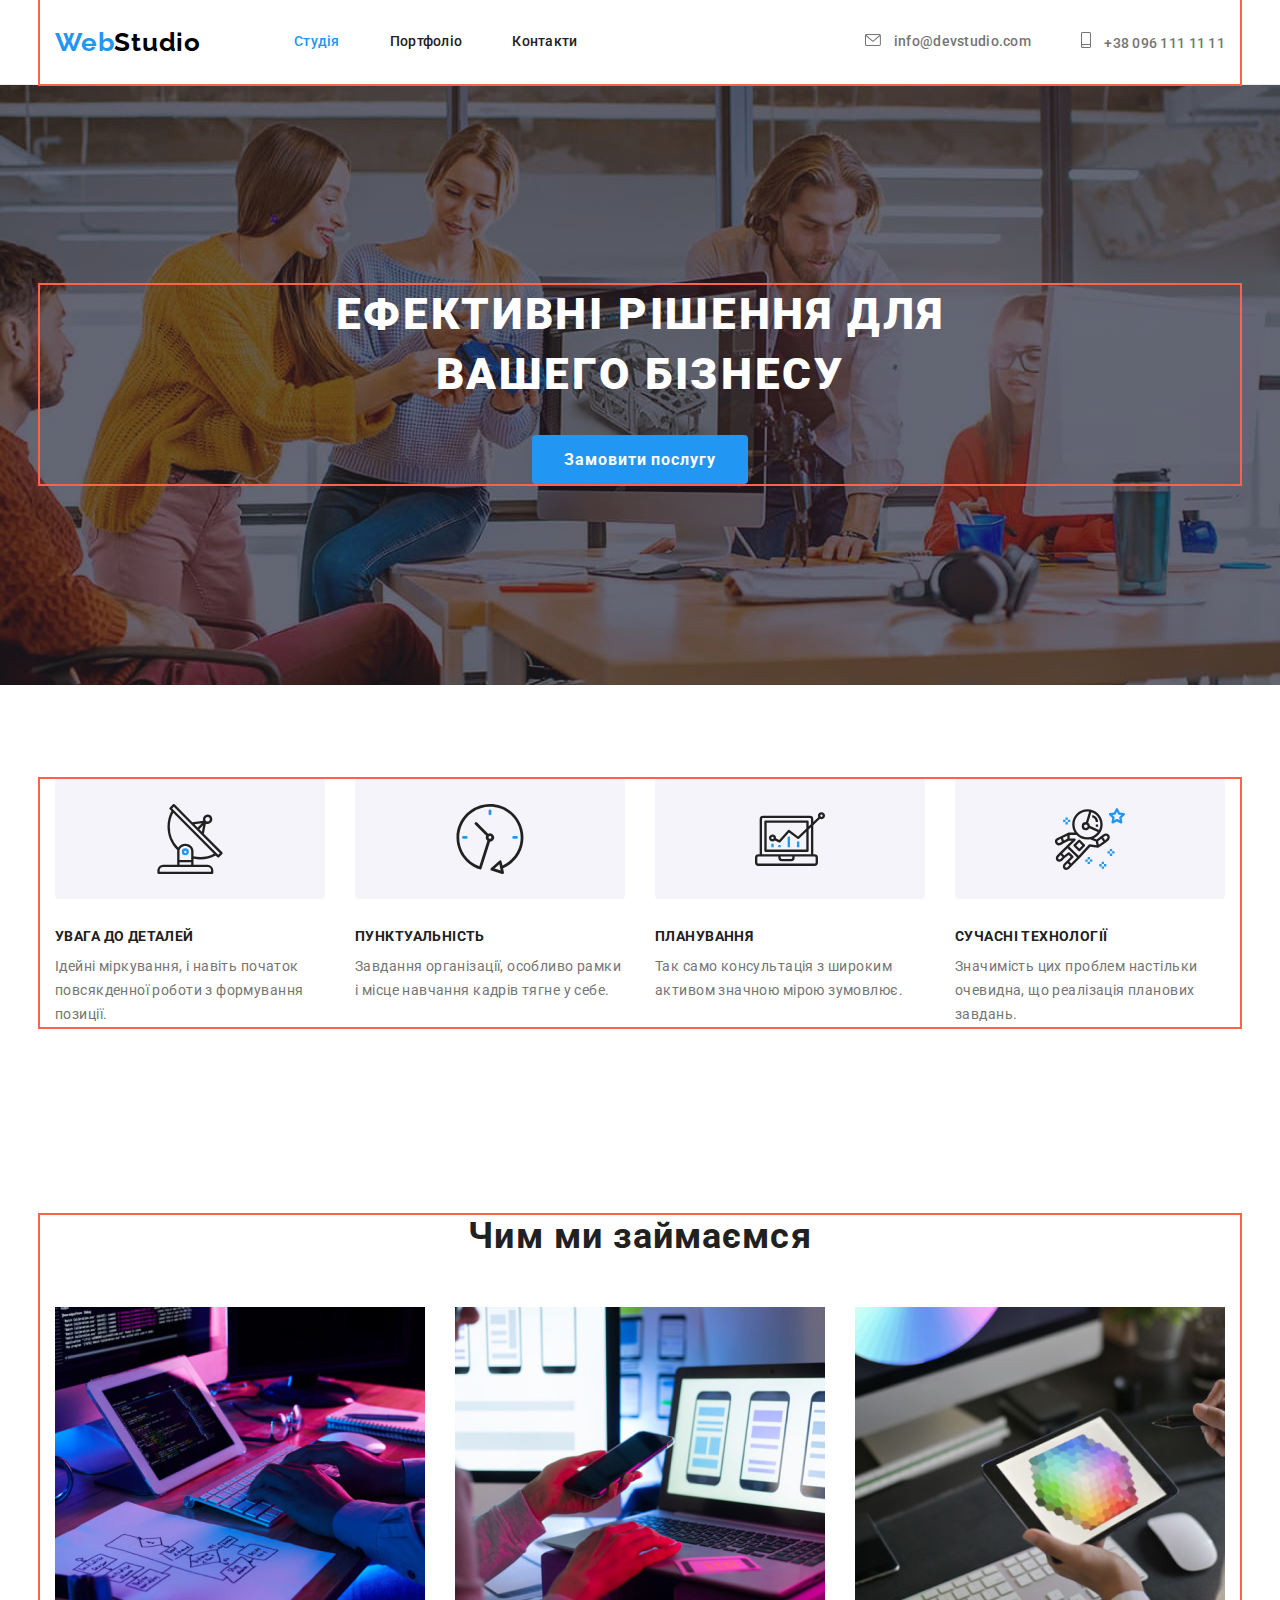
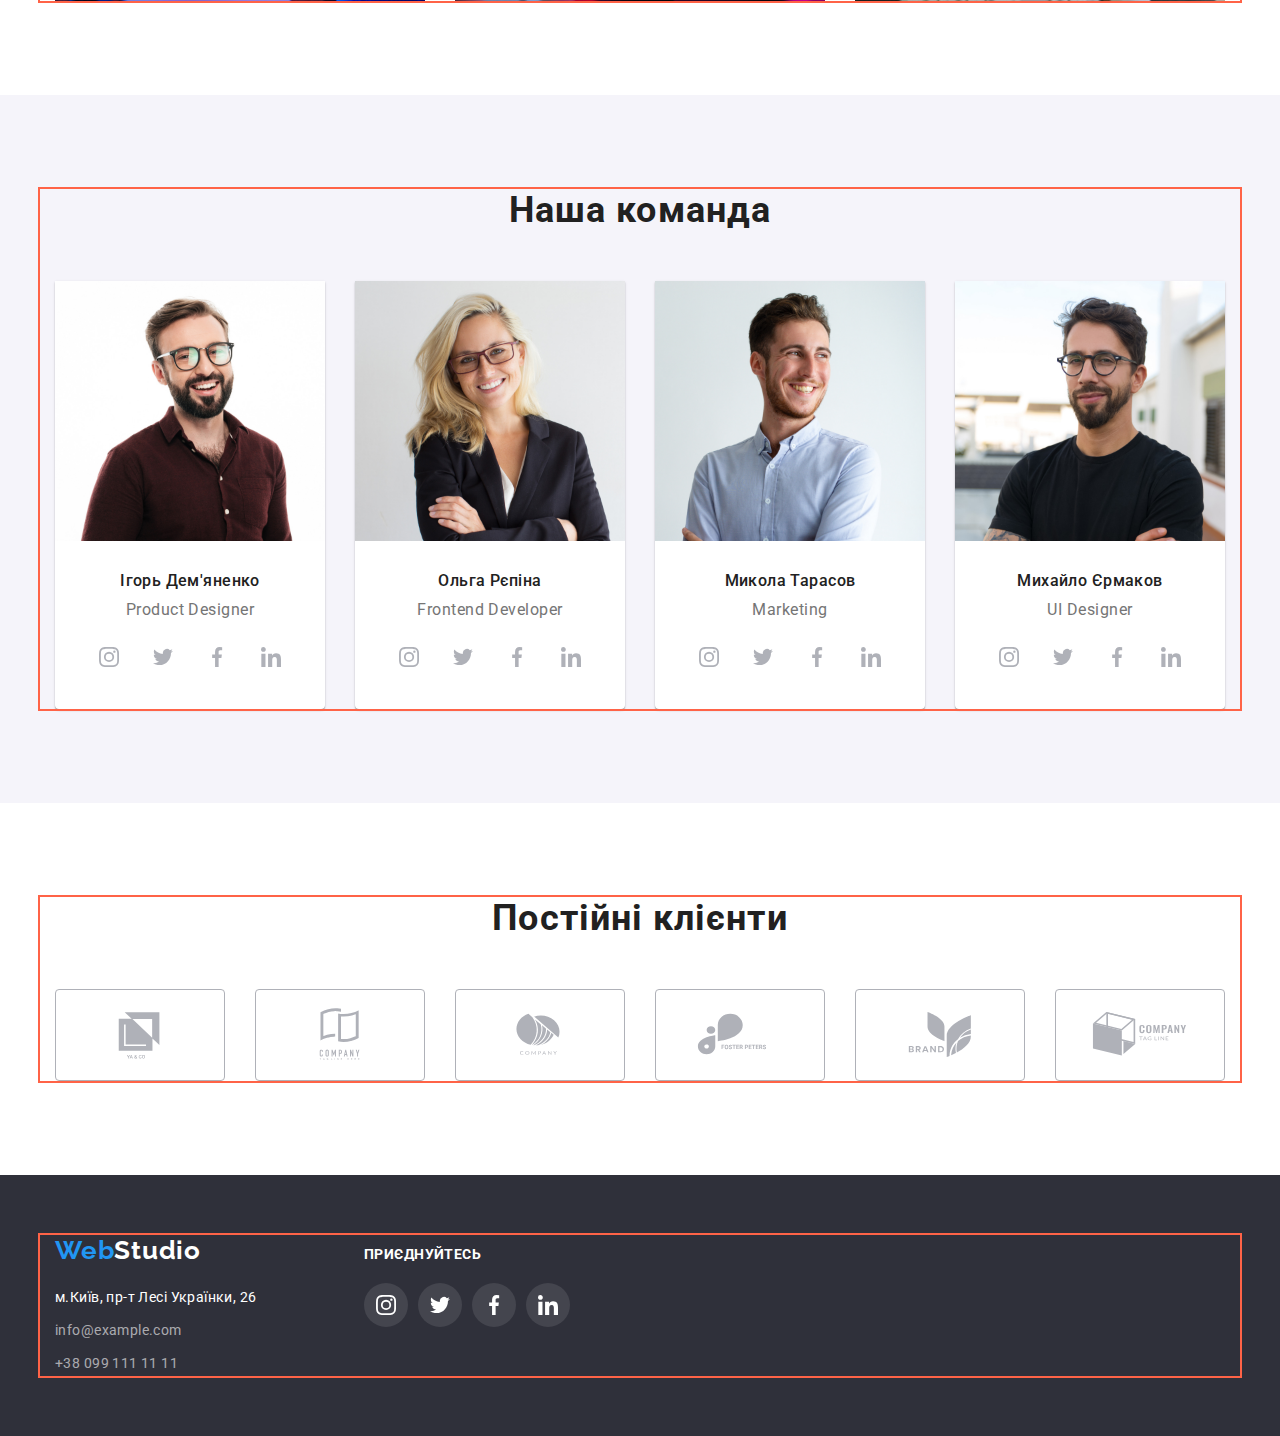
<file: index.html>
<!DOCTYPE html>
<html lang="uk">
<head>
    <meta charset="UTF-8">
    <meta http-equiv="X-UA-Compatible" content="IE=edge">
    <meta name="viewport" content="width=device-width, initial-scale=1.0">
    <title>Студія</title>
    <!--Основні шрифти-->
    <link rel="preconnect" href="https://fonts.googleapis.com">
    <link rel="preconnect" href="https://fonts.gstatic.com" crossorigin>
    <link href="https://fonts.googleapis.com/css2?family=Raleway:wght@700&family=Roboto:wght@400;500;700;900&display=swap"
        rel="stylesheet">
    <link rel="stylesheet" href="https://cdnjs.cloudflare.com/ajax/libs/modern-normalize/1.1.0/modern-normalize.min.css">
    <!--Основні стилі-->
    <link rel="stylesheet" href="./css/styles.css">
</head>
<body>
    <!--Навігація-->
    <header class="header">
        <div class="container header-container">
        <nav class="nav">
        <!-- <section class="nav-container"> -->
        <a href="/" class="logo">Web<span class="logo-light">Studio</span></a>
            <ul class="site-nav">
                <li class="site-nav-item"><a class="current site-nav-link link" href="./index.html">Студія</a></li>
                <li class="site-nav-item"><a class="site-nav-link link" href="./portfolio.html">Портфоліо</a></li>
                <li class="site-nav-item"><a class="site-nav-link link" href="">Контакти</a></li>
            </ul>
        </nav>
            <ul class="auth-nav">
                <li class="auth-nav-item"> 
                    <a class="auth-nav-link" href="mailto:info@example.com">
                    <svg aria-label="Іконка конверт" class="icon-mail" width="16" height="12">
                        <use href="./images/symbol-defs.svg#icon-envelopehoveropt"></use>
                    </svg>
                    info@devstudio.com</a>
                </li>
                <li class="auth-nav-item"> 
                    <a class="auth-nav-link" href="tel:+380991111111">
                        <svg aria-label="Іконка телефон" class="icon-tel" width="10" height="16">
                            <use href="./images/symbol-defs.svg#icon-smartphoneopt"></use>
                        </svg>
                    +38 096 111 11 11</a></li>
                </ul>
        </div>
    </header>



<main>
        <!--Герой-->
        <section class="hero">
            <div class="container hero-container"> 
            <h1 class="hero-title">Ефективні рішення для вашего бізнесу</h1>
            <!--Кнопка Замовити послугу-->
            <button class="hero-button" type="button">Замовити послугу</button>
            </div>
        </section>

        <!--Секція переваг-->
        <section class="features section">
        <div class="container">
        <h2 hidden class="features-title">Переваги</h2>
        <ul class="features-list">
            <li class="features-item icon-anten features-item--anten">
                <div class="icon-features"> 
                <svg aria-label="Іконка антена" class="icon-antenna" width="70" height="70">
                    <use href="./images/symbol-defs.svg#icon-antennaopt"></use>
                </svg>
                </div>
                <h3 class="features-caption">Увага до деталей</h3>
                <p class="features-text">Ідейні міркування, і навіть початок повсякденної роботи з формування позиції.</p> 
            </li>
            <li class="features-item icon-clock features-item--clock"> 
                <div class="icon-features">
                    <svg aria-label="Іконка годинник" class="icon-clockopt" width="70" height="70">
                        <use href="./images/symbol-defs.svg#icon-clockopt"></use>
                    </svg>
                </div>
                <h3 class="features-caption">Пунктуальність</h3>
                <p class="features-text">Завдання організації, особливо рамки і місце навчання кадрів тягне у себе.</p> 
            </li>
            <li class="features-item icon-diagram features-item--diagram"> 
                <div class="icon-features">
                    <svg aria-label="Іконка діаграма" class="icon-diagramopt" width="70" height="70">
                        <use href="./images/symbol-defs.svg#icon-diagramopt"></use>
                    </svg>
                </div>
                <h3 class="features-caption">Планування</h3> 
                <p class="features-text">Так само консультація з широким активом значною мірою зумовлює.</p>
            </li>
            <li class="features-item icon-astornaut features-item--astornaut"> 
                <div class="icon-features">
                    <svg aria-label="Іконка астронавт" class="icon-astronautopt" width="70" height="70">
                        <use href="./images/symbol-defs.svg#icon-astronautopt"></use>
                    </svg>
                </div>
                <h3 class="features-caption">Сучасні технології</h3> 
                <p class="features-text">Значимість цих проблем настільки очевидна, що реалізація планових завдань.</p>
            </li>
        </ul>
        </div>
        </section>

        <!--Секція Чим ми займаємся, три фото-->
        <section class="section job-section">
        <div class="container">
        <h2 class="job">Чим ми займаємся</h2>
        <ul class="job-img">
            <li class="job-item"> <img src="./images/kod.jpg" alt="написання коду" width="370" height="294"> </li>
            <li class="job-item"> <img src="./images/adaptive.jpg" alt="адаптивна верстка" width="370" height="294"> </li>
            <li class="job-item"> <img src="./images/pixel.jpg" alt="оптимізація зображень" width="370" height="294"> </li>
        </ul>
        </div>
    </section>
    <!--Секція а команда-->
    <section class="people section">
        <div class="container">
        <h2 class="people-title">Наша команда</h2>
        <ul class="people-list">
            <li class="people-item">
                <div class="card">
                <img src="./images/photo1.jpg" alt="здесь мы хотели показать вам фото Игоря Демьяненко" width="270" height="260">
                <div class="fio-post">
                <h3 class="fio">Ігорь Дем'яненко</h3>
                <p class="post">Product Designer</p>
                <ul class="social-list">
                    <li class="social-list-item">
                        <a href="" class="social-list-link">
                            <svg aria-label="іконка інстаграму" class="social-list-icon" width="20" height="20">
                                <use href="./images/symbol-defs.svg#icon-instaopt" ></use>
                            </svg>
                        </a>
                    </li>
                    <li class="social-list-item">
                        <a href="" class="social-list-link">
                            <svg aria-label="іконка твітеру" class="social-list-icon" width="20" height="20">
                                <use href="./images/symbol-defs.svg#icon-twitteropt"></use>
                            </svg>
                        </a>
                    </li>
                    <li class="social-list-item">
                        <a href="" class="social-list-link">
                            <svg aria-label="іконка фейсбуку" class="social-list-icon" width="20" height="20">
                                <use href="./images/symbol-defs.svg#icon-facebookopt" ></use>
                            </svg>
                        </a>
                    </li>
                    <li class="social-list-item">
                        <a href="" class="social-list-link">
                            <svg aria-label="іконка лінкедіну" class="social-list-icon" width="20" height="20">
                                <use href="./images/symbol-defs.svg#icon-linkedinopt"></use>
                            </svg>
                        </a>
                    </li>
                </ul>
                </div>
                </div>
            </li>
            <li class="people-item">
                <div class="card">
                <img src="./images/photo2.jpg" alt="здесь мы хотели показать вам фото Ольги Репиной" width="270" height="260">
                <div class="fio-post">
                <h3 class="fio">Ольга Рєпіна</h3>
                <p class="post">Frontend Developer</p>
                <ul class="social-list">
                    <li class="social-list-item">
                        <a href="" class="social-list-link">
                            <svg aria-label="іконка інстаграму" class="social-list-icon" width="20" height="20">
                                <use href="./images/symbol-defs.svg#icon-instaopt"></use>
                            </svg>
                        </a>
                    </li>
                    <li class="social-list-item">
                        <a href="" class="social-list-link">
                            <svg aria-label="іконка твітеру" class="social-list-icon" width="20" height="20">
                                <use href="./images/symbol-defs.svg#icon-twitteropt"></use>
                            </svg>
                        </a>
                    </li>
                    <li class="social-list-item">
                        <a href="" class="social-list-link">
                            <svg aria-label="іконка фейсбуку" class="social-list-icon" width="20" height="20">
                                <use href="./images/symbol-defs.svg#icon-facebookopt"></use>
                            </svg>
                        </a>
                    </li>
                    <li class="social-list-item">
                        <a href="" class="social-list-link">
                            <svg aria-label="іконка лінкедіну" class="social-list-icon" width="20" height="20">
                                <use href="./images/symbol-defs.svg#icon-linkedinopt"></use>
                            </svg>
                        </a>
                    </li>
                </ul>
                </div>
                </div>
            </li>
            <li class="people-item">
                <div class="card">
                <img src="./images/photo3.jpg" alt="здесь мы хотели показать вам фото Николая Тарасова" width="270" height="260">
                <div class="fio-post">
                <h3 class="fio">Микола Тарасов</h3>
                <p class="post">Marketing</p>
                <ul class="social-list">
                    <li class="social-list-item">
                        <a href="" class="social-list-link">
                            <svg aria-label="іконка інстаграму" class="social-list-icon" width="20" height="20">
                                <use href="./images/symbol-defs.svg#icon-instaopt"></use>
                            </svg>
                        </a>
                    </li>
                    <li class="social-list-item">
                        <a href="" class="social-list-link">
                            <svg aria-label="іконка твітеру" class="social-list-icon" width="20" height="20">
                                <use href="./images/symbol-defs.svg#icon-twitteropt"></use>
                            </svg>
                        </a>
                    </li>
                    <li class="social-list-item">
                        <a href="" class="social-list-link">
                            <svg aria-label="іконка фейсбуку" class="social-list-icon" width="20" height="20">
                                <use href="./images/symbol-defs.svg#icon-facebookopt"></use>
                            </svg>
                        </a>
                    </li>
                    <li class="social-list-item">
                        <a href="" class="social-list-link">
                            <svg aria-label="іконка лінкедіну" class="social-list-icon" width="20" height="20">
                                <use href="./images/symbol-defs.svg#icon-linkedinopt"></use>
                            </svg>
                        </a>
                    </li>
                </ul>
                </div>
                </div>
            </li>
            <li class="people-item">
                <div class="card">
                <img src="./images/photo4.jpg" alt="здесь мы хотели показать вам фото Михаила Ермакова" width="270" height="260">
                <div class="fio-post">
                <h3 class="fio">Михайло Єрмаков</h3>
                <p class="post">UI Designer</p>
                <ul class="social-list">
                    <li class="social-list-item">
                        <a href="" class="social-list-link">
                            <svg aria-label="іконка інстаграму" class="social-list-icon" width="20" height="20">
                                <use href="./images/symbol-defs.svg#icon-instaopt"></use>
                            </svg>
                        </a>
                    </li>
                    <li class="social-list-item">
                        <a href="" class="social-list-link">
                            <svg aria-label="іконка твітеру" class="social-list-icon" width="20" height="20">
                                <use href="./images/symbol-defs.svg#icon-twitteropt"></use>
                            </svg>
                        </a>
                    </li>
                    <li class="social-list-item">
                        <a href="" class="social-list-link">
                            <svg aria-label="іконка фейсбуку" class="social-list-icon" width="20" height="20">
                                <use href="./images/symbol-defs.svg#icon-facebookopt"></use>
                            </svg>
                        </a>
                    </li>
                    <li class="social-list-item">
                        <a href="" class="social-list-link">
                            <svg aria-label="іконка лінкедіну" class="social-list-icon" width="20" height="20">
                                <use href="./images/symbol-defs.svg#icon-linkedinopt"></use>
                            </svg>
                        </a>
                    </li>
                </ul>
                </div>
                </div>
            </li>
        </ul>
        </div>
        
    </section>
</main>
<!--Секція постійні клієнти-->
<section class="section job-section">
    <div class="container">
        <h2 class="klient-title">Постійні клієнти</h2>
        <ul class="klient-list">
            <li class="logo-klient-item">
                <a href="" class="logo-klient-item-link">
                    <svg aria-label="логотип клієнта" class="logo-klient-item-icon" width="106" height="60">
                        <use href="./images/symbol-defs.svg#icon-Logo1o"></use>
                    </svg>
                </a>
            </li>
            <li class="social-list-item">
                <a href="" class="logo-klient-item-link">
                    <svg aria-label="логотип клієнта" class="logo-klient-item-icon" width="106" height="60">
                        <use href="./images/symbol-defs.svg#icon-Logo2o"></use>
                    </svg>
                </a>
            </li>
            <li class="social-list-item">
                <a href="" class="logo-klient-item-link">
                    <svg aria-label="логотип клієнта" class="logo-klient-item-icon" width="106" height="60">
                        <use href="./images/symbol-defs.svg#icon-Logo3o"></use>
                    </svg>
                </a>
            </li>
            <li class="social-list-item">
                <a href="" class="logo-klient-item-link">
                    <svg aria-label="логотип клієнта" class="logo-klient-item-icon" width="106" height="60">
                        <use href="./images/symbol-defs.svg#icon-Logo4o"></use>
                    </svg>
                </a>
            </li>
            <li class="social-list-item">
                <a href="" class="logo-klient-item-link">
                    <svg aria-label="логотип клієнта" class="logo-klient-item-icon" width="106" height="60">
                        <use href="./images/symbol-defs.svg#icon-Logo5o"></use>
                    </svg>
                </a>
            </li>
            <li class="social-list-item">
                <a href="" class="logo-klient-item-link">
                    <svg aria-label="логотип клієнта" class="logo-klient-item-icon" width="106" height="60">
                        <use href="./images/symbol-defs.svg#icon-Logo6o"></use>
                    </svg>
                </a>
            </li>
        </ul>
    </div>
</section>
<!--Секція Футер-->

    <footer class="footer">
        <div class="container footer-box">
            <div class="cont">
        <a href="/" class="logo footer-logo">Web<span class="logo-dark">Studio</span></a>
        <address>
            <ul>
                <li class="footer-cont"> <a class="footer-link footer-map" href="https://www.google.com.ua/maps/place/%D0%B1%D1%83%D0%BB%D1%8C%D0%B2%D0%B0%D1%80+%D0%9B%D0%B5%D1%81%D1%96+%D0%A3%D0%BA%D1%80%D0%B0%D1%97%D0%BD%D0%BA%D0%B8,+26,+%D0%9A%D0%B8%D1%97%D0%B2,+02000/@50.4265841,30.5361971,17z/data=!4m5!3m4!1s0x40d4cf0e033ecbe9:0x57a4dffefec77da0!8m2!3d50.4265807!4d30.5383858"> м.Київ, пр-т Лесі Українки, 26</a> </li>
                <li class="footer-cont"> <a class="footer-link footer-contact" href="mailto:info@example.com">info@example.com</a> </li>
                <li class="footer-cont"> <a class="footer-link footer-contact" href="tel:+380991111111">+38 099 111 11 11</a> </li>
            </ul>
        </address>
        </div>
        <div class="join">
        <p class="title-join">Приєднуйтесь</p>
        <ul class="social-list">
            <li class="social-list-item">
                <a href="" class="footer-social-list-link">
                    <svg aria-label="іконка інстаграму" class="footer-social-list-icon" width="20" height="20">
                        <use href="./images/symbol-defs.svg#icon-instaopt"></use>
                    </svg>
                </a>
            </li>
            <li class="social-list-item">
                <a href="" class="footer-social-list-link">
                    <svg aria-label="іконка твітеру" class="footer-social-list-icon" width="20" height="20">
                        <use href="./images/symbol-defs.svg#icon-twitteropt"></use>
                    </svg>
                </a>
            </li>
            <li class="social-list-item">
                <a href="" class="footer-social-list-link">
                    <svg aria-label="іконка фейсбуку" class="footer-social-list-icon" width="20" height="20">
                        <use href="./images/symbol-defs.svg#icon-facebookopt"></use>
                    </svg>
                </a>
            </li>
            <li class="social-list-item">
                <a href="" class="footer-social-list-link">
                    <svg aria-label="іконка лінкедіну" class="footer-social-list-icon" width="20" height="20">
                        <use href="./images/symbol-defs.svg#icon-linkedinopt"></use>
                    </svg>
                </a>
            </li>
        </ul>
   
    </div>
    </div>
        
    </footer>
    
</body>
</html>
</file>
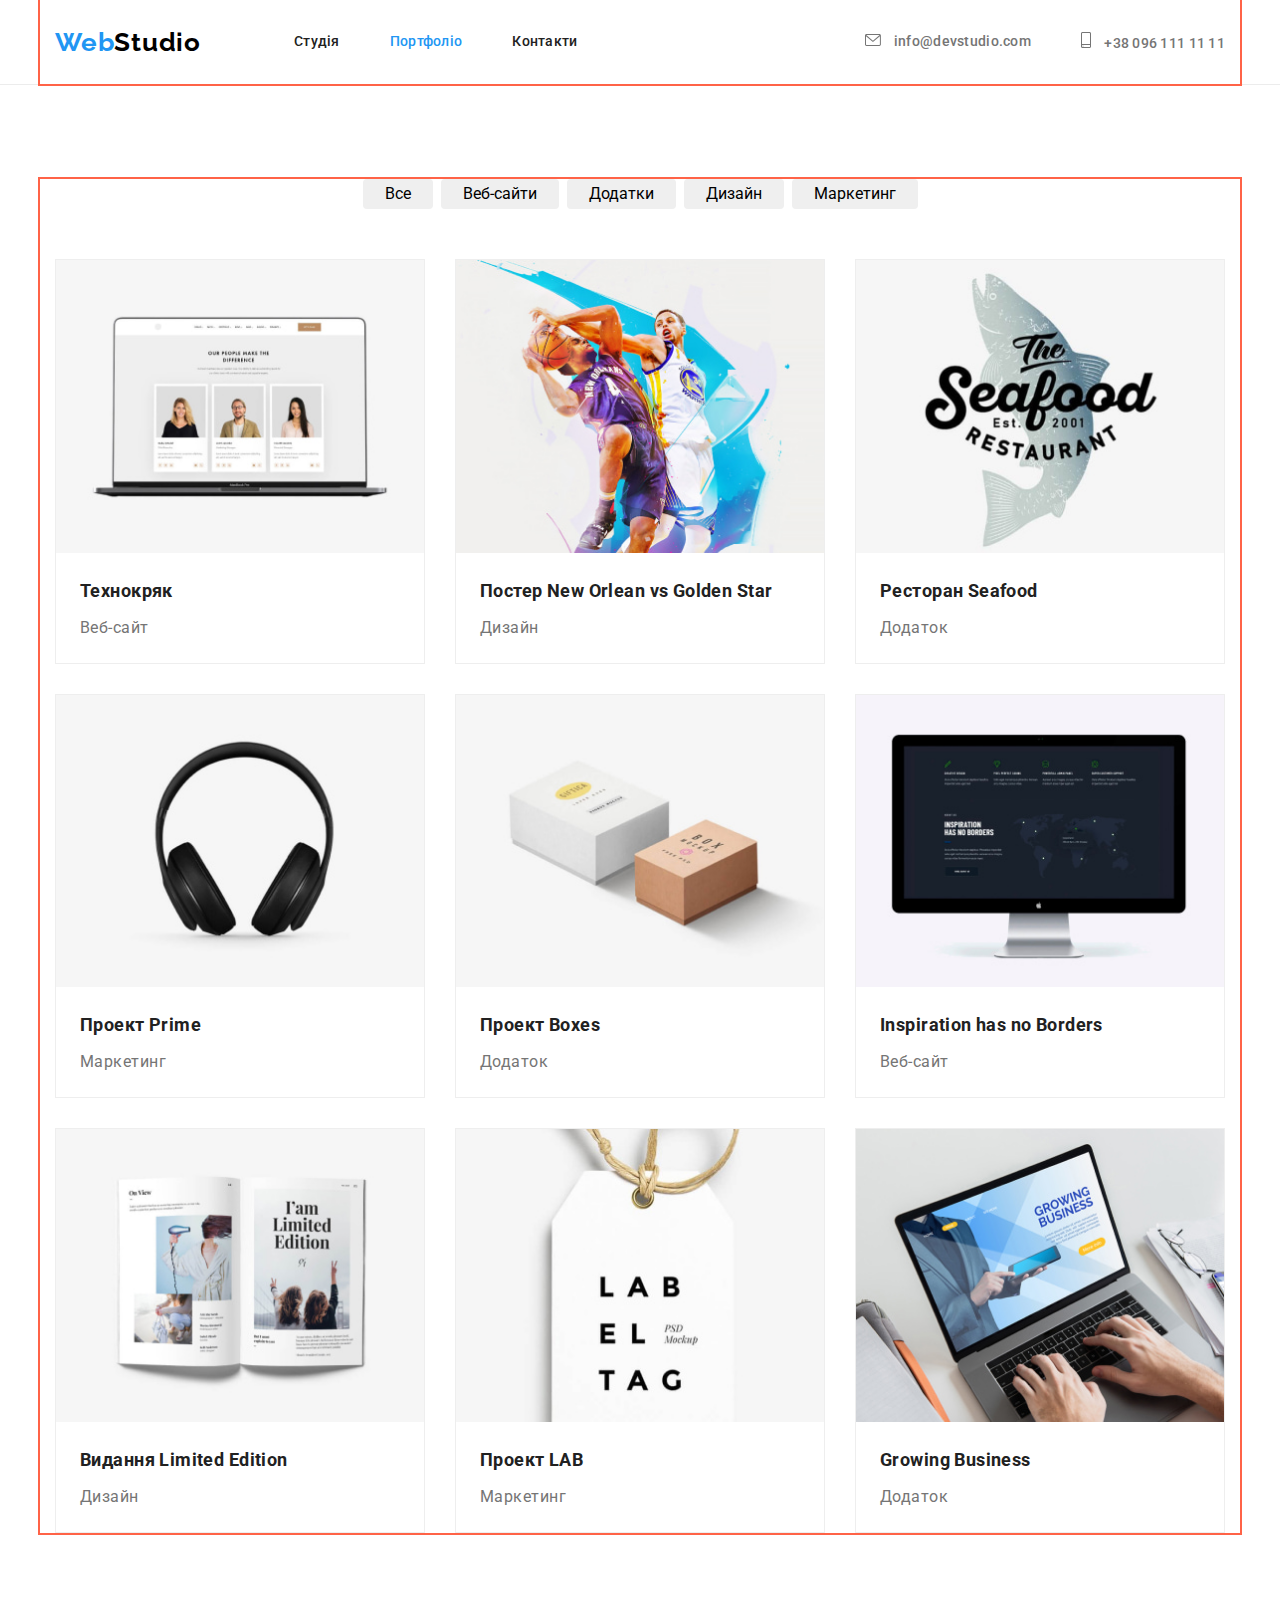
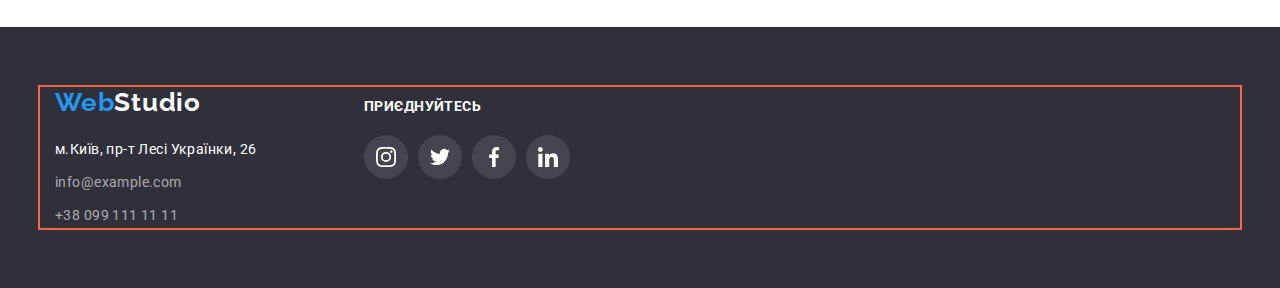
<file: portfolio.html>
<!DOCTYPE html>
<html lang="uk">

<head>
    <meta charset="UTF-8">
    <meta http-equiv="X-UA-Compatible" content="IE=edge">
    <meta name="viewport" content="width=device-width, initial-scale=1.0">
    <title>Портфоліо</title>
    <!--Основні шрифти-->
    <link rel="preconnect" href="https://fonts.googleapis.com">
    <link rel="preconnect" href="https://fonts.gstatic.com" crossorigin>
    <link href="https://fonts.googleapis.com/css2?family=Raleway:wght@700&family=Roboto:wght@400;500;700;900&display=swap"
        rel="stylesheet">
    <link rel="stylesheet" href="https://cdnjs.cloudflare.com/ajax/libs/modern-normalize/1.1.0/modern-normalize.min.css">
    <!--Основні стилі-->
    <link rel="stylesheet" href="./css/styles.css">
</head>

<body>
    <header class="header">
        <div class="container header-container">
            <nav class="nav">
                <!-- <section class="nav-container"> -->
                <a href="/" class="logo">Web<span class="logo-light">Studio</span></a>
                <ul class="site-nav">
                    <li class="site-nav-item"><a class="site-nav-link link" href="./index.html">Студія</a></li>
                    <li class="site-nav-item"><a class="current site-nav-link link" href="./portfolio.html">Портфоліо</a></li>
                    <li class="site-nav-item"><a class="site-nav-link link" href="">Контакти</a></li>
                </ul>
            </nav>
            <ul class="auth-nav">
                <li class="auth-nav-item">
                    <a class="auth-nav-link" href="mailto:info@example.com">
                        <svg aria-label="Іконка конверт" class="icon-mail" width="16" height="12">
                            <use href="./images/symbol-defs.svg#icon-envelopehoveropt"></use>
                        </svg>
                        info@devstudio.com</a>
                </li>
                <li class="auth-nav-item">
                    <a class="auth-nav-link" href="tel:+380991111111">
                        <svg aria-label="Іконка телефон" class="icon-tel" width="10" height="16">
                            <use href="./images/symbol-defs.svg#icon-smartphoneopt"></use>
                        </svg>
                        +38 096 111 11 11</a>
                </li>
            </ul>
        </div>
    </header>
    <main>

        <!--Секція фільтрів-->
        <section class="section">
            <div class="container">
            <h1 hidden>Фільтр</h1>
            <ul class="filtr">
                <li class="filtr-item"><button class="btn" type="button">Все</button></li>
                <li class="filtr-item"><button class="btn" type="button">Веб-сайти</button></li>
                <li class="filtr-item"><button class="btn" type="button">Додатки</button></li>
                <li class="filtr-item"><button class="btn" type="button">Дизайн</button></li>
                <li class="filtr-item"><button class="btn" type="button">Маркетинг</button></li>
            </ul>
        
            <ul class="portfolio">
                <li class="portfolio-item">
                    <img class="" src="./images/tehnokriak.jpg" alt="здесь мы хотели показать вам как выглядит сайт Технокряка на мониторе" 
                          width="370"
                          height="294">
                    <div class="portfolio-name-tipe">
                    <h2 class="portfolio-name">Технокряк</h2>
                    <p class="portfolio-tipe">Веб-сайт</p>
                    </div>
                </li>
                <li class="portfolio-item">
                    <img class="" src="./images/orlean.jpg" alt="здесь мы хотели показать вам дизайн постера New Orlean vs Golden Star" 
                          width="370"
                          height="294">
                    <div class="portfolio-name-tipe">
                    <h2 class="portfolio-name">Постер New Orlean vs Golden Star</h2>
                    <p class="portfolio-tipe">Дизайн</p>
                    </div>
                </li>
                <li class="portfolio-item">
                    <img class="" src="./images/seafood.jpg" alt="здесь мы хотели показать вам иконку приложения ресторана Seafood" 
                          width="370"
                          height="294">
                    <div class="portfolio-name-tipe">
                    <h2 class="portfolio-name">Ресторан Seafood</h2>
                    <p class="portfolio-tipe">Додаток</p>
                    </div>
                </li>
                <li class="portfolio-item">
                    <img class="" src="./images/prime.jpg" alt="тут изображены наушники" 
                          width="370"
                          height="294">
                    <div class="portfolio-name-tipe">
                    <h2 class="portfolio-name">Проект Prime</h2>
                    <p class="portfolio-tipe">Маркетинг</p>
                    </div>
                </li>
                <li class="portfolio-item">
                    <img class="" src="./images/boxes.jpg" alt="на картинке изображение двух коробок" 
                          width="370"
                          height="294">
                    <div class="portfolio-name-tipe">
                    <h2 class="portfolio-name">Проект Boxes</h2>
                    <p class="portfolio-tipe">Додаток</p>
                    </div>
                </li>
                <li class="portfolio-item">
                    <img class="" src="./images/inspiration.jpg" alt="здесь мы хотели показать вам как выглядит сайт Inspiration has no Borders " 
                          width="370"
                          height="294">
                    <div class="portfolio-name-tipe">
                    <h2 class="portfolio-name">Inspiration has no Borders</h2>
                    <p class="portfolio-tipe">Веб-сайт</p>
                    </div>
                </li>
                <li class="portfolio-item">
                    <img class="" src="./images/edition.jpg" alt="здесь мы хотели показать вам как выглядит дизайн разворота издания Limited Edition" 
                          width="370"
                          height="294">
                    <div class="portfolio-name-tipe">
                    <h2 class="portfolio-name">Видання Limited Edition</h2>
                    <p class="portfolio-tipe">Дизайн</p>
                    </div>
                </li>
                <li class="portfolio-item">
                    <img class="" src="./images/lab.jpg" alt="здесь мы хотели показать вам бирку проекта LAB" 
                          width="370"
                          height="294">
                    <div class="portfolio-name-tipe">
                    <h2 class="portfolio-name">Проект LAB</h2>
                    <p class="portfolio-tipe">Маркетинг</p>
                    </div>
                </li>
                <li class="portfolio-item">
                    <img class="" src="./images/business.jpg" alt="здесь мы хотели показать вам как выглядит приложение Growing Business на мониторе ноутбука" 
                          width="370"
                          height="294">
                    <div class="portfolio-name-tipe">
                    <h2 class="portfolio-name">Growing Business</h2>
                    <p class="portfolio-tipe">Додаток</p>
                    </div>
                </li>
            </ul>
        </div>
        </section>
    </main>

    <!--Секція Футер-->
<footer class="footer">
    <div class="container footer-box">
        <div class="cont">
            <a href="/" class="logo footer-logo">Web<span class="logo-dark">Studio</span></a>
            <address>
                <ul>
                    <li class="footer-cont"> <a class="footer-link footer-map"
                            href="https://www.google.com.ua/maps/place/%D0%B1%D1%83%D0%BB%D1%8C%D0%B2%D0%B0%D1%80+%D0%9B%D0%B5%D1%81%D1%96+%D0%A3%D0%BA%D1%80%D0%B0%D1%97%D0%BD%D0%BA%D0%B8,+26,+%D0%9A%D0%B8%D1%97%D0%B2,+02000/@50.4265841,30.5361971,17z/data=!4m5!3m4!1s0x40d4cf0e033ecbe9:0x57a4dffefec77da0!8m2!3d50.4265807!4d30.5383858">
                            м.Київ, пр-т Лесі Українки, 26</a> </li>
                    <li class="footer-cont"> <a class="footer-link footer-contact"
                            href="mailto:info@example.com">info@example.com</a> </li>
                    <li class="footer-cont"> <a class="footer-link footer-contact" href="tel:+380991111111">+38 099 111
                            11 11</a> </li>
                </ul>
            </address>
        </div>
        <div class="join">
            <p class="title-join">Приєднуйтесь</p>
            <ul class="social-list">
                <li class="social-list-item">
                    <a href="" class="footer-social-list-link">
                        <svg aria-label="іконка інстаграму" class="footer-social-list-icon" width="20" height="20">
                            <use href="./images/symbol-defs.svg#icon-instaopt"></use>
                        </svg>
                    </a>
                </li>
                <li class="social-list-item">
                    <a href="" class="footer-social-list-link">
                        <svg aria-label="іконка твітеру" class="footer-social-list-icon" width="20" height="20">
                            <use href="./images/symbol-defs.svg#icon-twitteropt"></use>
                        </svg>
                    </a>
                </li>
                <li class="social-list-item">
                    <a href="" class="footer-social-list-link">
                        <svg aria-label="іконка фейсбуку" class="footer-social-list-icon" width="20" height="20">
                            <use href="./images/symbol-defs.svg#icon-facebookopt"></use>
                        </svg>
                    </a>
                </li>
                <li class="social-list-item">
                    <a href="" class="footer-social-list-link">
                        <svg aria-label="іконка лінкедіну" class="footer-social-list-icon" width="20" height="20">
                            <use href="./images/symbol-defs.svg#icon-linkedinopt"></use>
                        </svg>
                    </a>
                </li>
            </ul>

        </div>
    </div>

</footer>

</body>

</html>
</file>
<file: css/styles.css>
/*font-family: "Raleway", sans-serif;
font-family: "Roboto", sans-serif;*/

/*#FFFFFF фон навігації
#F5F4FA фон під командою
#2F303A темний герой
#2196f3 голубий акцент тексту
#212121 заголовки
#757575 текст
 #000000 лого*/

:root {
  /*Основные шрифты*/
  --main-font: Roboto, sans-serif;
  --secondary-font: Raleway, sans-serif;

  /*Светлая тема текста*/
  --accent-txt-cl: #2196f3;
  --primary-light-cl: #212121;
  --secondary-light-cl: #757575;
  --logo-light-cl: #000000;

  /*Темная тема текста*/
  --primary-dark-cl: #ffffff;
  --secondary-dark-cl: rgba(255, 255, 255, 0.6);

  /*Светлая тема фона*/
  --primary-light-bg: #f5f4fa;
  --nav-bg: #ffffff;

  /*Темная тема фона*/
  --secondary-dark-bg: #2f303a;
}

body {
  font-family: var(--main-font);
  font-size: 14px;
  line-height: 1.71;
  letter-spacing: 0.03em;
  color: var(--secondary-light-cl);
  background-color: var(--primary-dark-cl);
}

/* відмінити точки в списках */
ul {
  padding: 0;
  margin: 0;
  list-style: none;
}

h1,
h2,
h3,
p {
  margin: 0;
}

/* логотип */
.logo {
  text-decoration: none;
  font-family: var(--secondary-font);
  font-weight: 700;
  font-size: 26px;
  line-height: 1.19;
  letter-spacing: 0.03em;
  color: var(--accent-txt-cl);
  padding-top: 24px;
  padding-bottom: 24px;
  margin-right: 93px;
}

span.logo-light {
  color: var(--logo-light-cl);
}

header {
  border-bottom: 1px solid #ececec;
}

.section {
  padding-top: 94px;
  padding-bottom: 94px;
}

.container {
  margin-right: auto;
  margin-left: auto;
  width: 1200px;
  padding-left: 15px;
  padding-right: 15px;
  outline: 2px solid tomato;
}

.link {
  text-decoration: none;
}

.nav {
  background-color: var(--nav-bg);
  display: flex;
  align-items: center;
  
}
.header-container {
  display: flex;
}
.site-nav {
  display: flex;
}

.auth-nav {
  display: flex;
  margin-left: auto;
  justify-content: center;
}


.site-nav-link {
  text-decoration: none;
  font-family: var(--main-font);
  font-weight: 500;
  font-size: 14px;
  line-height: 1.14;
  letter-spacing: 0.02em;
  color: var(--primary-light-cl);
  padding-top: 32px;
  padding-bottom: 32px;
  display: block;
}

.site-nav-item {
  margin-right: 50px;
}

.site-nav-item:last-child {
  margin-right: 0;
}

.auth-nav-link {
  text-decoration: none;
  font-family: var(--main-font);
  font-weight: 500;
  font-size: 14px;
  line-height: 1.14;
  letter-spacing: 0.02em;
  color: var(--secondary-light-cl);
  display: block;
  padding-top: 32px;
  padding-bottom: 32px;
  }


.auth-nav-item {
  margin-right: 50px;
  display: flex;
  align-items: center;
  column-gap: 10px;
}

.auth-nav-item:last-child {
  margin-right: 0;
}

.site-nav-link:hover,
.site-nav-link:focus {
  color: var(--accent-txt-cl);
}

.current {
  color: var(--accent-txt-cl);
}

.auth-nav-link:hover,
.auth-nav-link:focus {
  color: var(--accent-txt-cl);
}
.auth-nav-item:hover,
.auth-nav-item:focus {
  color: var(--accent-txt-cl);
}

.auth-nav-link:hover,
.auth-nav-link:focus {
  color: var(--accent-txt-cl);
}
.icon-mail,
.icon-tel {
  fill: currentColor;
  margin-right: 10px;
}

main {
  background-color: var(--secondary-light-bg);
}
.hero {
  background-color: var(--secondary-dark-bg);
  text-align: center;
  padding-top: 200px;
  padding-bottom: 200px;
  background-color: #C4C4C4;

  background-image: 
    linear-gradient(to right,
        rgba(47, 48, 58, 0.4),
        rgba(47, 48, 58, 0.4)),
    url("../images/overlay.jpg");
  content: '';
  max-width: 1600px;
  height: 600px;
  /*background-repeat: no-repeat; при cover не потрібний*/
  background-position: center;
  background-size: cover;
  margin-left: auto;
  margin-right: auto;
  }

.hero-title {
  width: 696px;
  margin-left: auto;
  margin-right: auto;
}

.hero-title {
  margin-top: 0;
  margin-bottom: 0;
  font-family: var(--main-font);
  color: var(--primary-dark-cl);
  font-weight: 900;
  font-size: 44px;
  line-height: 1.36;
  letter-spacing: 0.06em;
  text-transform: uppercase;
  margin-bottom: 30px;
}

.button {
  cursor: pointer;
  border-radius: 4px;
  padding: 10px 32px;

  margin-right: auto;
  margin-left: auto;
}

.button {
  font-family: var(--main-font);
  font-weight: 700;
  font-size: 16px;
  line-height: 1.86;
  letter-spacing: 0.06em;
  color: var(--primary-dark-cl);
  background-color: var(--accent-txt-cl);
}

.hero-button:focus,
.hero-button:hover {
  background-color: #188CE8;
}
/* Кнопка героя */
.hero-button {
  font-family: var(--main-font);
  font-weight: 700;
  font-size: 16px;
  line-height: 1.86;
  letter-spacing: 0.06em;
  color: var(--primary-dark-cl);
  background-color: var(--accent-txt-cl);
  display: block;
  cursor: pointer;
  border-radius: 4px;
  border: none;
  padding: 10px 32px;
  text-align: center;
  margin-right: auto;
  margin-left: auto;
}

/* контент */

.features-caption {
  font-family: var(--main-font);
  font-weight: 700;
  font-size: 14px;
  line-height: 1.14;
  letter-spacing: 0.03em;
  text-transform: uppercase;
  color: var(--primary-light-cl);
  margin-bottom: 10px;
}

.features-text {
  font-family: var(--main-font);
  color: var(--second-text-color);
  font-size: 14px;
  line-height: 1.71;
  letter-spacing: 0.03em;
}

.features-list {
  display: flex;
  margin-right: 30px;
  justify-content: center;
  }

.features-list:last-child {
  margin-right: 0;
}

.features-item {
  margin-right: 30px;
  flex-basis: calc((100%-60px) / 4);
}
.features-item:last-child {
  margin-right: 0;
}
/*.features-item::before {
  content: '';
  display: block;
  height: 120px;
  background-size: contain;
  background-repeat: no-repeat;
  background-position: center;
  background-color: var(--primary-light-bg);
}*/
.icon-features {
  display: flex;
  align-items: center;
  justify-content: center;
  width: 270px;
  height: 120px;
  background: var(--primary-light-bg);
  border-radius: 4px;
  margin-bottom: 30px;
}

.job {
  font-family: var(--main-font);
  font-weight: 700;
  font-size: 36px;
  line-height: 1.17;
  letter-spacing: 0.03em;
  color: var(--primary-light-cl);
  margin-bottom: 50px;
  text-align: center;
}

.job-item {
  margin-right: 30px;
  flex-basis: calc((100% / 3)-60px);
}

.job-item:last-child {
  margin-right: 0;
}

.job-img {
  display: flex;
}
img {
  display: block;
  max-width: 100%;
  height: auto;
}
/* .job-img:not(:last-child) { 
  margin-right: 30px;
}*/
.people {
  background-color: var(--primary-light-bg);
}

.people-item {
  background-color: var(--primary-dark-cl);
  width: 270px;
  margin-right: 30px;
}

.people-item:last-child {
  margin-right: 0;
}
.people-title {
  font-family: var(--main-font);
  font-weight: 700;
  font-size: 36px;
  line-height: 1.17;
  letter-spacing: 0.03em;
  color: var(--primary-light-cl);

  text-align: center;
  margin-bottom: 50px;
}

.people-list {
  display: flex;
  text-align: center;
  
}
.fio {
  font-family: var(--main-font);
  font-weight: 500;
  font-size: 16px;
  line-height: 1.19;
  color: var(--primary-light-cl);
  margin-bottom: 10px;
}

.post {
  font-family: var(--main-font);
  font-size: 16px;
  line-height: 1.19;
  letter-spacing: 0.03em;
  color: var(--second-text-color);
  margin-bottom: 16px;
}

.fio-post {
  padding-top: 30px;
  padding-bottom: 30px;
  
 
}

.card {
  box-shadow: 0px 1px 3px rgba(0, 0, 0, 0.12), 0px 1px 1px rgba(0, 0, 0, 0.14), 0px 2px 1px rgba(0, 0, 0, 0.2);
  border-radius: 0px 0px 4px 4px;
}
.social-list-icon {
  fill: #AFB1B8;
  
}
.social-list {
  display: flex;
  justify-content: center;
  column-gap: 10px;
}

.social-list-link {
  display: flex;
  align-items: center;
  justify-content: center;
  width: 44px;
  height: 44px;
  border-radius: 50%;
  background-color: #FFFFFF;
}

.social-list-link:hover .social-list-icon,
.social-list-link:focus .social-list-icon {
  fill: var(--primary-dark-cl);
}

.social-list-link:hover,
.social-list-link:focus {
  background-color: var(--accent-txt-cl);
}

/* сторінка портфоліо */

.filtr {
  display: flex;
  justify-content: center;
  margin-bottom: 50px;
}

.btn:focus,
.btn:hover {
  background-color: var(--accent-txt-cl);
  color: var(--primary-dark-cl);
  border-radius: 4px;
}

.btn {
  cursor: pointer;
  /*box-shadow: 0px 3px 1px rgba(0, 0, 0, 0.1), 0px 1px 2px rgba(0, 0, 0, 0.08),
    0px 2px 2px rgba(0, 0, 0, 0.12);*/
  border-radius: 4px;
  border: none;
  padding: 6px 22px;
  text-align: center;
  display: inline-block;
}
.filtr-item {
  font-family: var(--main-font);
  font-weight: 500;
  font-size: 16px;
  line-height: 1.63;
  letter-spacing: 0.03em;
  color: var(--primary-light-cl);
  margin-right: 8px;
}
.filtr-item:last-child {
  margin-right: 0;
}

.portfolio {
  display: flex;
  flex-wrap: wrap;
}

.portfolio-name {
  font-family: var(--main-font);
  font-weight: 700;
  font-size: 18px;
  line-height: 2;
  color: var(--primary-light-cl);
  margin-bottom: 4px;
}

.portfolio-item {
  width: 370px;
  background: var(--primary-dark-cl);
  border: 1px solid #eeeeee;
  box-sizing: border-box;
  margin-right: 30px;
}

.portfolio-item:nth-last-child(-n + 6) {
  margin-top: 30px;
}

.portfolio-item:nth-child(3n) {
  margin-right: 0;
}
.portfolio-item:hover,
.portfolio-item:focus {
 box-shadow: 0px 1px 1px rgba(0, 0, 0, 0.12), 0px 4px 4px rgba(0, 0, 0, 0.06), 1px 4px 6px rgba(0, 0, 0, 0.16);
}
.portfolio-tipe {
  font-family: var(--main-font);
  font-size: 16px;
  line-height: 1.88;
  letter-spacing: 0.03em;
  color: var(--secondary-light-cl);
}

.portfolio-name-tipe {
  padding: 20px 24px;
  border-right: 24px;
  border-bottom: 20px;
  border-left: 24px;
}
/* постійні клієнти */ 
.klient-list {
    display: flex;
    justify-content: center;
    column-gap: 30px;
   
  }

  .logo-klient-item-link {
    display: flex;
    align-items: center;
    justify-content: center;
    width: 170px;
    height: 92px;
    border-radius: 4px;
    border: 1px solid #AFB1B8;
    color: #AFB1B8;
    fill: currentColor;

    }
  
    .logo-klient-item-link:hover, 
    .logo-klient-item-link:focus {
      border: 1px solid var(--accent-txt-cl);
      color: var(--accent-txt-cl);
    }
  .klient-title {
    font-family: var(--main-font);
      font-weight: 700;
      font-size: 36px;
      line-height: 1.17;
      letter-spacing: 0.03em;
      color: var(--primary-light-cl);
    
      text-align: center;
      margin-bottom: 50px;
  }
  
/* стилизация подвала */

address {
  font-style: normal;
}

.footer-logo {
  margin-bottom: 20px;
  display: block;
  padding: 0;
}

.footer-link {
  text-decoration: none;
}

.footer-link:hover,
.footer-link:focus {
  color: var(--accent-txt-cl);
}

span.logo-dark {
  color: var(--primary-dark-cl);
}

.footer-cont {
  margin-bottom: 9px;
}
.footer-cont:last-child {
  margin-right: 0;
  margin-bottom: 0;
}

.footer-map {
  font-family: var(--main-font);
  font-size: 14px;
  line-height: 1.71;
  letter-spacing: 0.03em;
  color: var(--primary-dark-cl);
}
.footer-contact {
  font-family: var(--main-font);
  font-size: 14px;
  line-height: 1.71;
  letter-spacing: 0.03em;
  color: rgba(255, 255, 255, 0.6);
}

.footer {
  background-color: var(--secondary-dark-bg);
  padding-top: 60px;
  padding-bottom: 60px;
  
}

.footer-box {
  display: flex;
  align-items: baseline;
 }

.join {
    margin-left: 70px;
    
  }

.title-join {
  margin-bottom: 20px;
  font-style: normal;
  font-weight: 700;
  font-size: 14px;
  line-height: 1.14;
  letter-spacing: 0.03em;
  text-transform: uppercase;
  color: #ffffff;
}

.footer-social-list-link {
    display: flex;
    align-items: center;
    justify-content: center;
    width: 44px;
    height: 44px;
    border-radius: 50%;
    background-color: rgba(255, 255, 255, 0.1);
  }
  
  .footer-social-list-link:hover .social-list-icon,
  .footer-social-list-link:focus .social-list-icon {
    fill: var(--primary-dark-cl);
  }
  
  .footer-social-list-link:hover,
  .footer-social-list-link:focus {
    background-color: var(--accent-txt-cl);
  }
.footer-social-list-icon {
  fill: #FFFFFF;

}

.footer-social-list {
  display: flex;
  justify-content: center;
  column-gap: 10px;
}


/* 3 hw позиціонування */
/*полосочка
.suptitle::before {
  display: inline-block;
  widht: ;
  height: ;
  background-color: ;
  content:'';
  margin: щоб відступити від слова;
  }
  щоб порівняти в одну лінію
  .subtitle {
    display: flex;
    align-items: center;}*/
</file>
